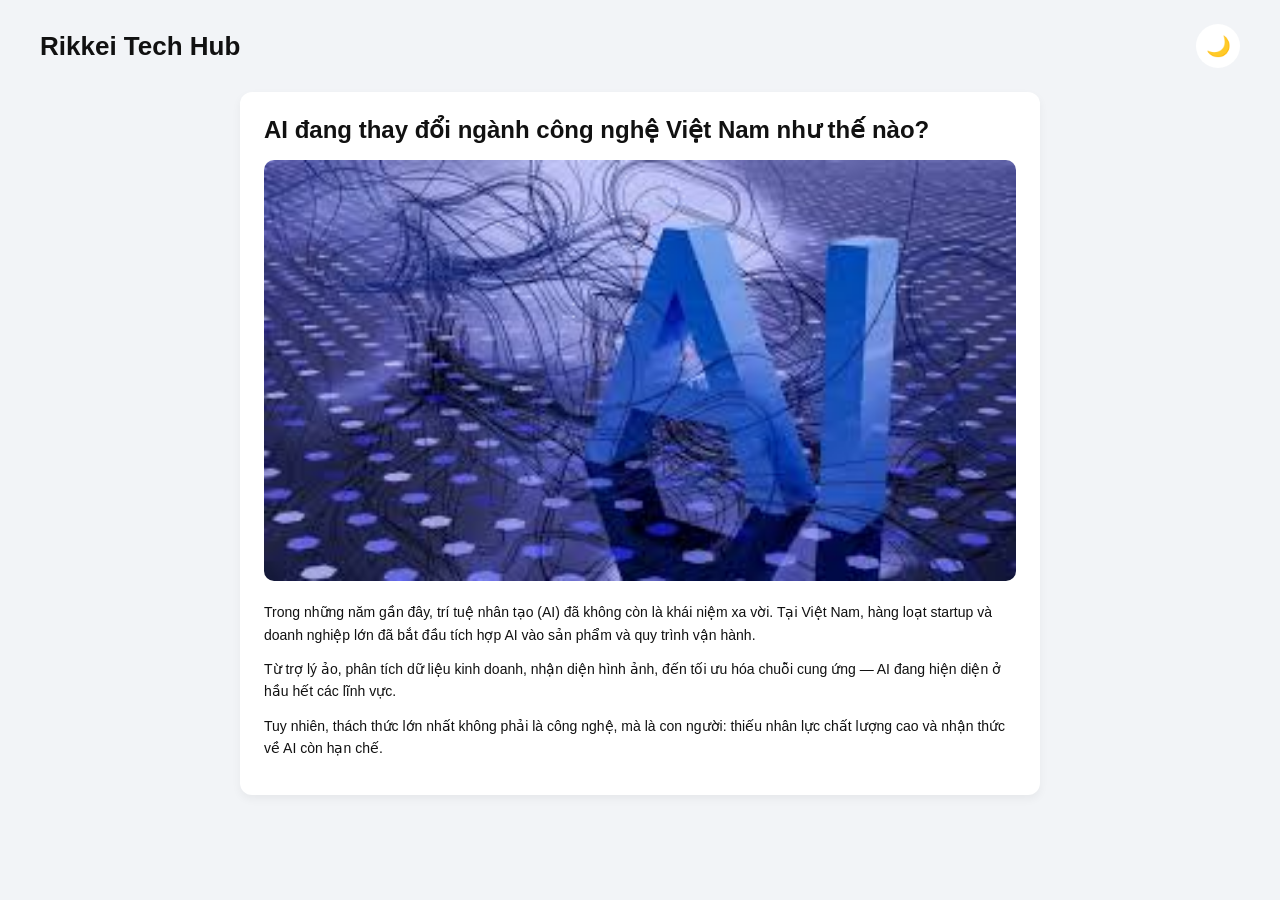
<file: B1/index.html>
<!DOCTYPE html>
<html lang="vi">
<head>
  <meta charset="UTF-8">
  <title>Advanced Theme Switcher</title>
    <script>
    (function () {
      try {
        const saved = localStorage.getItem("theme");
        const systemDark = window.matchMedia("(prefers-color-scheme: dark)").matches;
        const theme = saved ? saved : (systemDark ? "dark" : "light");
        document.documentElement.setAttribute("data-theme", theme);
      } catch (e) {
        document.documentElement.setAttribute("data-theme", "light");
      }
    })();
  </script>

  <style>
    * {
      margin: 0;
      padding: 0;
      box-sizing: border-box;
      font-family: sans-serif;
    }

    :root {
      --bg: #f2f4f7;
      --card: #ffffff;
      --text: #111;
    }

    [data-theme="dark"] {
      --bg: #121212;
      --card: #1e1e1e;
      --text: #f5f5f5;
    }

    body {
      background: var(--bg);
      color: var(--text);
      transition: background 0.3s ease, color 0.3s ease;
    }

    header {
      display: flex;
      justify-content: space-between;
      align-items: center;
      padding: 24px 40px;
    }

    header h1 {
      font-size: 26px;
    }

    #theme-toggle {
  width: 44px;
  height: 44px;
  border-radius: 50%;
  border: none;
  cursor: pointer;
  background: var(--card);
  font-size: 20px;
  display: flex;
  align-items: center;
  justify-content: center;
  transition: transform 0.2s ease;
}

#theme-toggle:hover {
  transform: scale(1.1);
}

    .container {
      display: flex;
      justify-content: center;
    }

    .card {
      width: 800px;
      background: var(--card);
      padding: 24px;
      border-radius: 12px;
      box-shadow: 0 4px 10px rgba(0,0,0,0.05);
      transition: background 0.3s ease;
    }

    .card h2 {
      margin-bottom: 16px;
    }

    .card img {
      width: 100%;
      border-radius: 10px;
      margin-bottom: 16px;
    }

    .card p {
      font-size: 14px;
      line-height: 1.6;
      margin-bottom: 12px;
      color: var(--text);
    }
  </style>
</head>

<body>

<header>
  <h1>Rikkei Tech Hub</h1>

  <button id="theme-toggle">🌙</button>
  </button>
</header>

<main class="container">
  <div class="card">
    <h2>AI đang thay đổi ngành công nghệ Việt Nam như thế nào?</h2>

    <img src="./tải xuống.jfif" alt="AI">

    <p>
      Trong những năm gần đây, trí tuệ nhân tạo (AI) đã không còn là khái niệm xa vời.
      Tại Việt Nam, hàng loạt startup và doanh nghiệp lớn đã bắt đầu tích hợp AI vào sản phẩm và quy trình vận hành.
    </p>

    <p>
      Từ trợ lý ảo, phân tích dữ liệu kinh doanh, nhận diện hình ảnh, đến tối ưu hóa chuỗi cung ứng —
      AI đang hiện diện ở hầu hết các lĩnh vực.
    </p>

    <p>
      Tuy nhiên, thách thức lớn nhất không phải là công nghệ, mà là con người:
      thiếu nhân lực chất lượng cao và nhận thức về AI còn hạn chế.
    </p>
  </div>
</main>

<script>
  const toggleBtn = document.getElementById("theme-toggle");

  function getSystemTheme() {
    return window.matchMedia("(prefers-color-scheme: dark)").matches
      ? "dark"
      : "light";
  }

  function applyTheme(theme) {
  document.documentElement.setAttribute("data-theme", theme);
  updateIcon(theme);
}

  function getSavedTheme() {
    try {
      return localStorage.getItem("theme");
    } catch {
      return null;
    }
  }
  function updateIcon(theme) {
  toggleBtn.textContent = theme === "dark" ? "🌞" : "🌙";
}

  function saveTheme(theme) {
    try {
      localStorage.setItem("theme", theme);
    } catch {}
  }

  let currentTheme = getSavedTheme() || getSystemTheme();
  applyTheme(currentTheme);

  toggleBtn.addEventListener("click", () => {
    currentTheme = currentTheme === "light" ? "dark" : "light";
    applyTheme(currentTheme);
    saveTheme(currentTheme);
  });

  window.matchMedia("(prefers-color-scheme: dark)")
    .addEventListener("change", (e) => {
      if (!getSavedTheme()) {
        applyTheme(e.matches ? "dark" : "light");
      }
    });
</script>

</body>
</html>
</file>
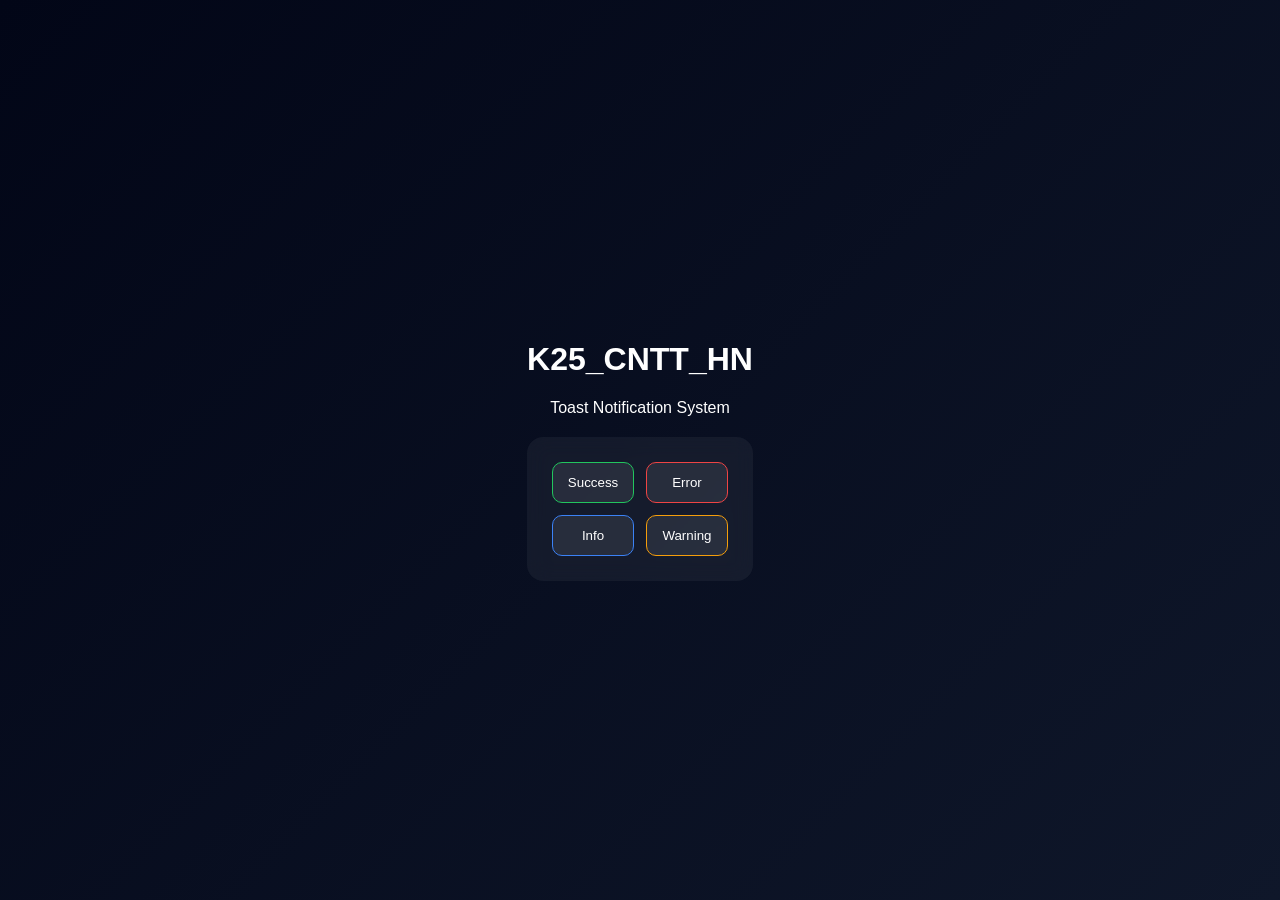
<file: B2/index.html>
<!DOCTYPE html>
<html lang="vi">
<head>
  <meta charset="UTF-8">
  <title>Toast Notification</title>
  <link rel="stylesheet" href="style.css">
</head>
<body>

<div class="container">
  <h1>K25_CNTT_HN</h1>
  <p>Toast Notification System</p>

  <div class="card">
    <div class="buttons">
      <button class="success" onclick="triggerToast('success')">Success</button>
      <button class="error" onclick="triggerToast('error')">Error</button>
      <button class="info" onclick="triggerToast('info')">Info</button>
      <button class="warning" onclick="triggerToast('warning')">Warning</button>
    </div>
  </div>
</div>

<div id="toast-container"></div>

<script src="script.js"></script>
</body>
</html>
</file>
<file: B2/style.css>
body {
  margin: 0;
  font-family: sans-serif;
  background: linear-gradient(135deg, #020617, #0f172a);
  color: white;
  display: flex;
  justify-content: center;
  align-items: center;
  height: 100vh;
}

.container {
  text-align: center;
}

.card {
  margin-top: 20px;
  padding: 25px;
  border-radius: 16px;
  background: rgba(255,255,255,0.05);
  backdrop-filter: blur(10px);
}

.buttons {
  display: grid;
  grid-template-columns: 1fr 1fr;
  gap: 12px;
}

button {
  padding: 12px;
  border-radius: 10px;
  border: none;
  cursor: pointer;
  color: white;
  background: rgba(255,255,255,0.08);
  transition: 0.3s;
}

button:hover {
  transform: translateY(-2px);
}

.success { border: 1px solid #22c55e; }
.error { border: 1px solid #ef4444; }
.info { border: 1px solid #3b82f6; }
.warning { border: 1px solid #f59e0b; }

#toast-container {
  position: fixed;
  top: 20px;
  right: 20px;
}

.toast {
  min-width: 260px;
  padding: 12px 16px;
  border-radius: 8px;
  margin-bottom: 10px;
  color: white;
  display: flex;
  justify-content: space-between;
  align-items: center;
  animation: slideIn 0.3s ease;
}

.toast.success { border: 1px solid #22c55e; background: rgba(34,197,94,0.15); }
.toast.error { border: 1px solid #ef4444; background: rgba(239,68,68,0.15); }
.toast.info { border: 1px solid #3b82f6; background: rgba(59,130,246,0.15); }
.toast.warning { border: 1px solid #f59e0b; background: rgba(245,158,11,0.15); }

@keyframes slideIn {
  from { transform: translateX(120%); opacity: 0; }
  to { transform: translateX(0); opacity: 1; }
}

.toast.hide {
  transform: translateX(120%);
  opacity: 0;
  transition: 0.3s;
}

.close {
  cursor: pointer;
}
</file>
